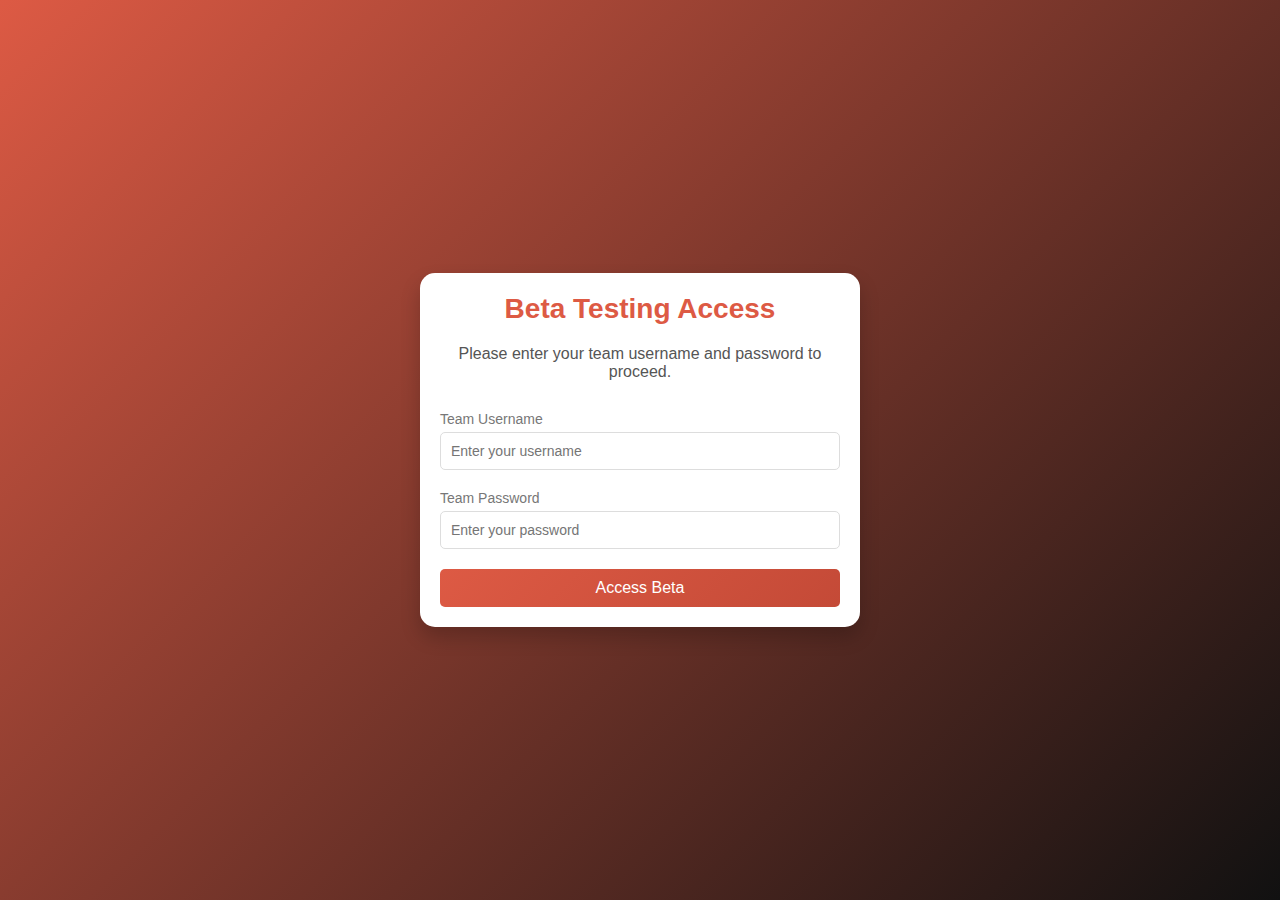
<file: index.html>
<!DOCTYPE html>
<html lang="en">
<head>
    <meta charset="UTF-8">
    <meta name="viewport" content="width=device-width, initial-scale=1.0">
    <title>Beta (Testing) Access</title>
    <link rel="stylesheet" href="/beta.css">
</head>
<body>
    <div class="container">
        <div class="login-box">
            <h1>Beta Testing Access</h1>
            <p>Please enter your team username and password to proceed.</p>
            <form id="beta-testing-form">
                <div class="input-box">
                    <label for="username">Team Username</label>
                    <input type="text" id="username" placeholder="Enter your username" required>
                </div>
                <div class="input-box">
                    <label for="password">Team Password</label>
                    <input type="password" id="password" placeholder="Enter your password" required>
                </div>
                <input type="button" class="btn" onclick="login ()" id="submit" value="Access Beta">
            </form>
            <p class="error-message" id="error-message" style="display: none;">Invalid credentials. Please try again.</p>
        </div>
    </div>
    <script src="/beta.js"></script>
</body>
</html>
</file>
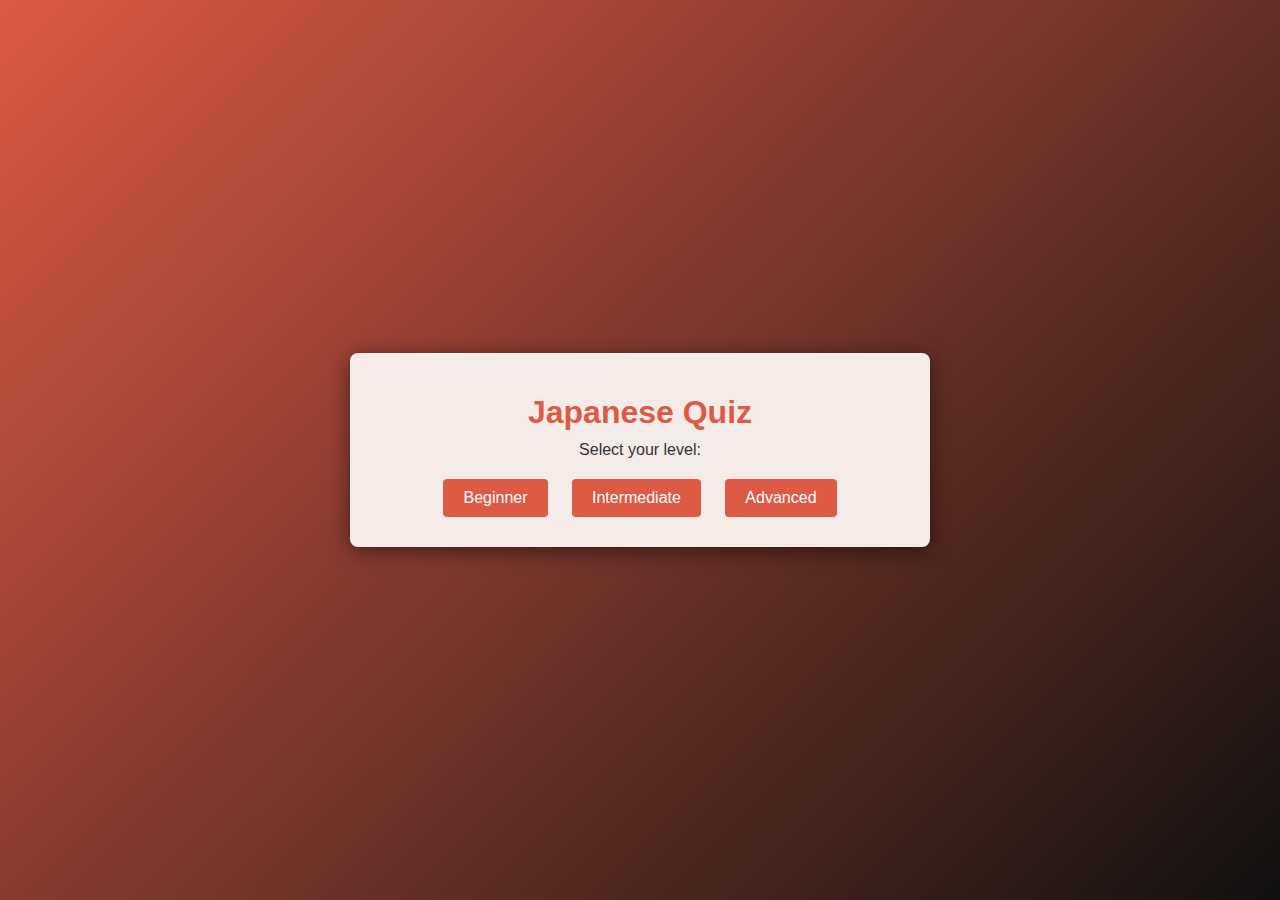
<file: study centre/JapaneseQuiz.html>
<!DOCTYPE html>
<html lang="en">
<head>
    <meta charset="UTF-8">
    <meta name="viewport" content="width=device-width, initial-scale=1.0">
    <title>Japanese Quiz</title>
    <link href="https://fonts.googleapis.com/css2?family=Tilt+Neon&display=swap" rel="stylesheet">
    <link rel="stylesheet" href="/study centre/css/JapaneseQuiz.css">
</head>
<body>
    <div class="quiz-container">
        <h1>Japanese Quiz</h1>
        <p>Select your level:</p>
        <div class="level-buttons">
            <button onclick="startQuiz('beginner')">Beginner</button>
            <button onclick="startQuiz('intermediate')">Intermediate</button>
            <button onclick="startQuiz('advanced')">Advanced</button>
        </div>
        <div id="quiz" class="hidden">
            <div id="question-container">
                <h2 id="question"></h2>
                <div id="answers"></div>
            </div>
            <button id="next-btn" class="hidden" onclick="nextQuestion()">Next</button>
        </div>
        <div id="result" class="hidden">
            <h2>Your Score: <span id="score"></span>/<span id="total"></span></h2>
            <button onclick="restartQuiz()">Restart</button>
        </div>
    </div>

    <script src="/study centre/js/JapaneseQuiz.js"></script>
</body>
</html>
</file>
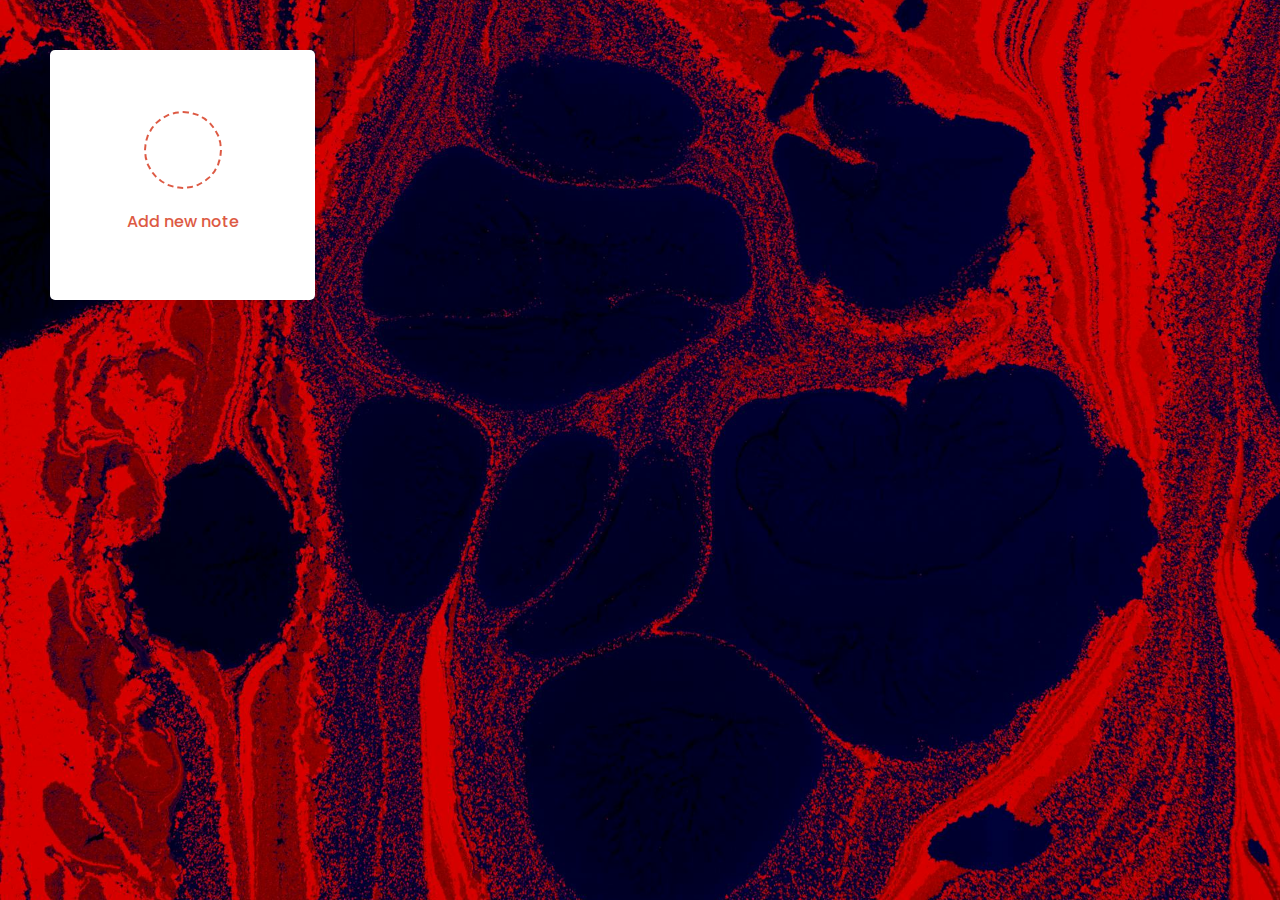
<file: study centre/notes.html>
<!DOCTYPE html>
<html lang="en" dir="ltr">
  <head>
    <meta charset="utf-8">  
    <title>NOTES</title>
    <link rel="stylesheet" href="/study centre/css/notes.css">
    <meta name="viewport" content="width=device-width, initial-scale=1.0">
    <!-- Iconscout Link For Icons -->
    <link rel="stylesheet" href="https://unicons.iconscout.com/release/v4.0.0/css/line.css">
  </head>
  <body>
    <div class="popup-box">
      <div class="popup">
        <div class="content">
          <header>
            <p></p>
            <i class="uil uil-times"></i>
          </header>
          <form action="#">
            <div class="row title">
              <label>Title</label>
              <input type="text" spellcheck="false">
            </div>
            <div class="row description">
              <label>Description</label>
              <textarea spellcheck="false"></textarea>
            </div>
            <button></button>
          </form>
        </div>
      </div>
    </div>
    <div class="wrapper">
      <li class="add-box">
        <div class="icon"><i class="uil uil-plus"></i></div>
        <p>Add new note</p>
      </li>
    </div>

    <script src="/study centre/js/notes.js"></script>
    
  </body>
</html>
</file>
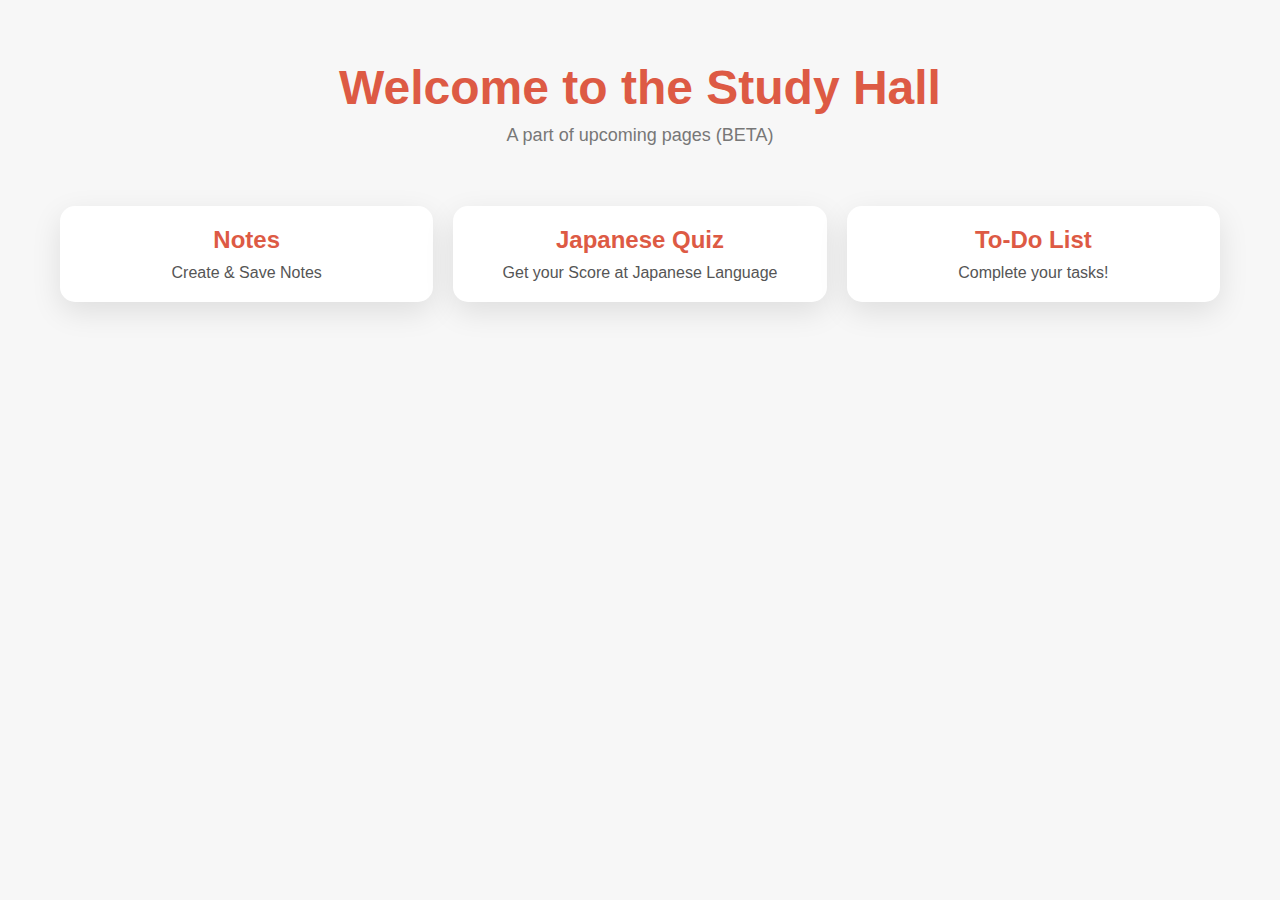
<file: study centre/study-hall.html>
<!DOCTYPE html>
<html lang="en">
<head>
    <meta charset="UTF-8">
    <meta name="viewport" content="width=device-width, initial-scale=1.0">
    <title>Study Hall</title>
    <link rel="stylesheet" href="/study centre/css/study-hall.css">
</head>
<body>
    <div class="container">
        <h1>Welcome to the Study Hall</h1>
        <p class="intro">A part of upcoming pages (BETA)</p>
        <div class="study-boxes">
            <a href="/study centre/notes.html" class="study-box">
                <div class="box-content">
                    <h2>Notes</h2>
                    <p>Create & Save Notes</p>
                </div>
            </a>
            <a href="/study centre/JapaneseQuiz.html" class="study-box">
                <div class="box-content">
                    <h2>Japanese Quiz</h2>
                    <p>Get your Score at Japanese Language</p>
                </div>
            </a>
            <a href="/study centre/to-do _list.html" class="study-box">
                <div class="box-content">
                    <h2>To-Do List</h2>
                    <p>Complete your tasks!</p>
                </div>
            </a>
        </div>
    </div>
</body>
</html>
</file>
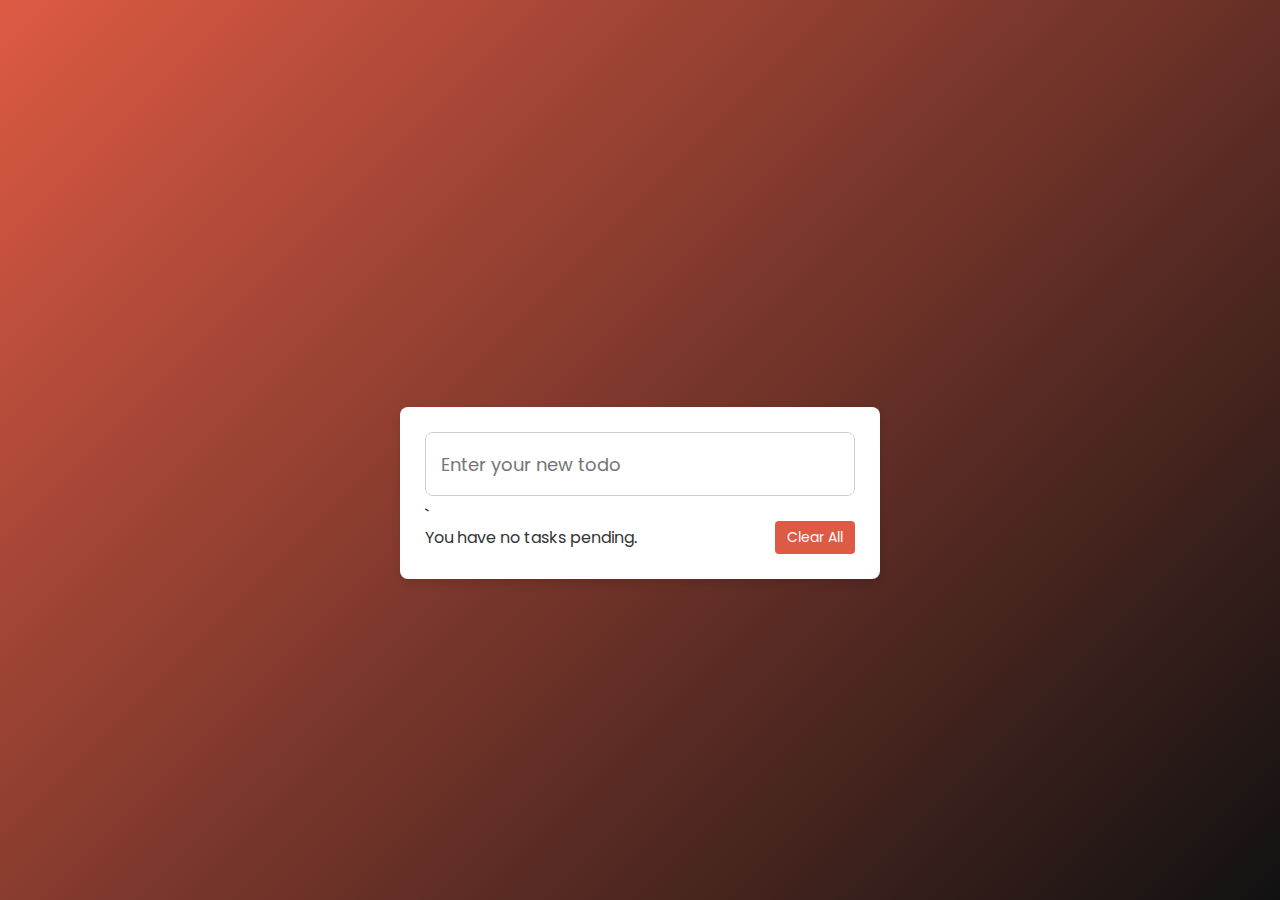
<file: study centre/to-do _list.html>
<!DOCTYPE html>
<html lang="en">
  <head>
    <meta charset="UTF-8" />
    <meta http-equiv="X-UA-Compatible" content="IE=edge" />
    <meta name="viewport" content="width=device-width, initial-scale=1.0" />
    <title>To-Do List | FDS</title>

    <!-- CSS -->
    <link rel="stylesheet" href="/study centre/css/to-do _list.css" />

    <!-- Unicons CSS -->
    <link
      rel="stylesheet"
      href="https://unicons.iconscout.com/release/v4.0.0/css/line.css"
    />
  </head>
  <body>
    <div class="container">
      <div class="input-field">
        <textarea placeholder="Enter your new todo"></textarea>`
        <i class="uil uil-notes note-icon"></i>
      </div>

      <ul class="todoLists"></ul>

      <div class="pending-tasks">
        <span
          >You have <span class="pending-num"> no </span> tasks pending.</span
        >
        <button class="clear-button">Clear All</button>
      </div>
    </div>

    <!-- JavaScript -->
    <script src="/study centre/js/to-do _list.js"></script>
  </body>
</html>
</file>
<file: beta.css>
* {
    padding: 0;
    margin: 0;
}

body {
    font-family: 'Arial', sans-serif;
    background: linear-gradient(135deg, #dd5a44, #111);
    background-repeat: no-repeat;
    background-size: cover;
    background-attachment: fixed;
    min-height: 100vh;
    margin: 0;
    padding: 0;
    display: flex;
    justify-content: center;
    align-items: center;
}

.container {
    width: 100%;
    max-width: 400px;
    background-color: white;
    padding: 20px;
    border-radius: 15px;
    box-shadow: 0px 10px 20px rgba(0, 0, 0, 0.2);
    text-align: center;
}

.login-box {
    width: 100%;
    margin: 0 auto;
    box-sizing: border-box;
}

h1 {
    font-size: 28px;
    margin-bottom: 20px;
    color: #dd5a44;
}

p {
    font-size: 16px;
    color: #555;
    margin-bottom: 30px;
}

.input-box {
    margin-bottom: 20px;
    text-align: left;
    width: 100%;
}

.input-box label {
    display: block;
    font-size: 14px;
    color: #777;
    margin-bottom: 5px;
}

.input-box input {
    width: 100%;
    padding: 10px;
    border: 1px solid #ddd;
    border-radius: 5px;
    font-size: 14px;
    color: #333;
    box-sizing: border-box;
}

.input-box input:focus {
    outline: none;
    border-color: #dd5a44;
}

.btn {
    width: 100%;
    background: linear-gradient(135deg, #dd5a44, #c44a37);
    color: white;
    padding: 10px 15px;
    font-size: 16px;
    border: none;
    border-radius: 5px;
    cursor: pointer;
    transition: background-color 0.3s;
}

.btn:hover {
    background: linear-gradient(135deg, #c44a37, #a83727);
}

.error-message {
    margin-top: 20px;
    color: #dd5a44;
    font-size: 14px;
}

/* Responsive Styles */
@media (max-width: 768px) {
    body {
        padding: 20px;
    }

    .container {
        max-width: 90%;
        padding: 15px;
    }

    h1 {
        font-size: 24px;
    }

    p {
        font-size: 14px;
    }

    .btn {
        font-size: 14px;
        padding: 8px 12px;
    }
}

@media (max-width: 480px) {
    body {
        flex-direction: column;
        height: auto;
        padding: 15px;
    }

    .container {
        max-width: 100%;
        padding: 10px;
        border-radius: 10px;
    }

    h1 {
        font-size: 20px;
    }

    p {
        font-size: 12px;
    }

    .input-box label {
        font-size: 12px;
    }

    .input-box input {
        padding: 8px;
        font-size: 12px;
    }

    .btn {
        font-size: 12px;
        padding: 6px 10px;
    }
}
</file>
<file: study centre/css/JapaneseQuiz.css>
body {
    font-family: 'Arial', sans-serif;
    background: linear-gradient(135deg, #dd5a44, #111);
    background-repeat: no-repeat;
    background-size: cover;
    background-attachment: fixed;
    min-height: 100vh;
    margin: 0;
    padding: 0;
    display: flex;
    justify-content: center;
    align-items: center;
}

.quiz-container {
    text-align: center;
    background: #f5ebe9;
    padding: 20px 40px;
    border-radius: 8px;
    box-shadow: 0 4px 20px rgba(0, 0, 0, 0.5);
    width: 90%;
    max-width: 500px;
    margin: 20px;
}

h1 {
    font-size: 2rem;
    color: #dd5a44;
    margin-bottom: 10px;
}

p {
    color: #333;
    font-size: 1rem;
    margin: 10px 0;
}

button {
    background-color: #dd5a44;
    color: #fff;
    border: none;
    padding: 10px 20px;
    margin: 10px;
    cursor: pointer;
    border-radius: 4px;
    font-size: 1rem;
    transition: background-color 0.3s ease;
    outline: none;
}

button:hover {
    background-color: #c44a37;
}

.hidden {
    display: none;
}

#answers {
    margin-top: 20px;
}

.answer {
    display: block;
    background-color: #1a1a1a;
    color: #fff;
    border: 1px solid #f5ebe9;
    margin: 10px auto;
    padding: 10px 15px;
    border-radius: 4px;
    cursor: pointer;
    transition: background-color 0.3s ease;
    width: 100%;
    max-width: 300px;
}

.answer:hover {
    background-color: #666;
}

#result h2 {
    margin-bottom: 20px;
}

#result button {
    margin-top: 20px;
}

/* Responsive Design */
@media (max-width: 768px) {
    .quiz-container {
        padding: 15px 20px;
        width: 100%;
    }

    h1 {
        font-size: 1.8rem;
    }

    p {
        font-size: 0.9rem;
    }

    button {
        padding: 8px 15px;
        font-size: 0.9rem;
    }

    .answer {
        padding: 8px 10px;
        font-size: 0.9rem;
    }
}

@media (max-width: 480px) {
    h1 {
        font-size: 1.5rem;
    }

    button {
        font-size: 0.8rem;
        padding: 8px 12px;
    }

    .answer {
        font-size: 0.8rem;
        padding: 6px 10px;
    }
}
</file>
<file: study centre/css/notes.css>
@import url('https://fonts.googleapis.com/css2?family=Poppins:wght@400;500;600;700&display=swap');
*{
  margin: 0;
  padding: 0;
  box-sizing: border-box;
  font-family: 'Poppins', sans-serif;
}
body{
    background-image: url("/logo/background.jpg");
    background-size: cover;
    background-position: center;
    border-radius: 10px;
    height: 480px;
}
::selection{
  color: #fff;
  background: #dd5a44;
}
.wrapper{
  margin: 50px;
  display: grid;
  gap: 25px;
  grid-template-columns: repeat(auto-fill, 265px);
}
.wrapper li{
  height: 250px;
  list-style: none;
  border-radius: 5px;
  padding: 15px 20px 20px;
  background: #fff;
  box-shadow: 0 4px 8px rgba(0,0,0,0.05);
}
.add-box, .icon, .bottom-content, 
.popup, header, .settings .menu li{
  display: flex;
  align-items: center;
  justify-content: space-between;
}

.add-box{
  cursor: pointer;
  flex-direction: column;
  justify-content: center;
}
.add-box .icon{
  height: 78px;
  width: 78px;
  color: #dd5a44;
  font-size: 40px;
  border-radius: 50%;
  justify-content: center;
  border: 2px dashed #dd5a44;
}
.add-box .icon:hover{
    color: black;
    border: 2px dashed black;
}
.add-box p{
  color: #dd5a44;
  font-weight: 500;
  margin-top: 20px;
}
.add-box p:hover{
    color: black;
}

.note{
  display: flex;
  flex-direction: column;
  justify-content: space-between;
}
.note .details{
  max-height: 165px;
  overflow-y: auto;
}
.note .details::-webkit-scrollbar,
.popup textarea::-webkit-scrollbar{
  width: 0;
}
.note .details:hover::-webkit-scrollbar,
.popup textarea:hover::-webkit-scrollbar{
  width: 5px;
}
.note .details:hover::-webkit-scrollbar-track,
.popup textarea:hover::-webkit-scrollbar-track{
  background: #f1f1f1;
  border-radius: 25px;
}
.note .details:hover::-webkit-scrollbar-thumb,
.popup textarea:hover::-webkit-scrollbar-thumb{
  background: #e6e6e6;
  border-radius: 25px;
}
.note p{
  font-size: 22px;
  font-weight: 500;
}
.note span{
  display: block;
  color: #575757;
  font-size: 16px;
  margin-top: 5px;
}
.note .bottom-content{
  padding-top: 10px;
  border-top: 1px solid #ccc;
}
.bottom-content span{
  color: #6D6D6D;
  font-size: 14px;
}
.bottom-content .settings{
  position: relative;
}
.bottom-content .settings i{
  color: #6D6D6D;
  cursor: pointer;
  font-size: 15px;
}
.settings .menu{
  z-index: 1;
  bottom: 0;
  right: -5px;
  padding: 5px 0;
  background: #fff;
  position: absolute;
  border-radius: 4px;
  transform: scale(0);
  transform-origin: bottom right;
  box-shadow: 0 0 6px rgba(0,0,0,0.15);
  transition: transform 0.2s ease;
}
.settings.show .menu{
  transform: scale(1);
}
.settings .menu li{
  height: 25px;
  font-size: 16px;
  margin-bottom: 2px;
  padding: 17px 15px;
  cursor: pointer;
  box-shadow: none;
  border-radius: 0;
  justify-content: flex-start;
}
.menu li:last-child{
  margin-bottom: 0;
}
.menu li:hover{
  background: #f5f5f5;
}
.menu li i{
  padding-right: 8px;
}

.popup-box{
  position: fixed;
  top: 0;
  left: 0;
  z-index: 2;
  height: 100%;
  width: 100%;
  background: rgba(0,0,0,0.4);
}
.popup-box .popup{
  position: absolute;
  top: 50%;
  left: 50%;
  z-index: 3;
  width: 100%;
  max-width: 400px;
  justify-content: center;
  transform: translate(-50%, -50%) scale(0.95);
}
.popup-box, .popup{
  opacity: 0;
  pointer-events: none;
  transition: all 0.25s ease;
}
.popup-box.show, .popup-box.show .popup{
  opacity: 1;
  pointer-events: auto;
}
.popup-box.show .popup{
  transform: translate(-50%, -50%) scale(1);
}
.popup .content{
  border-radius: 5px;
  background: #fff;
  width: calc(100% - 15px);
  box-shadow: 0 0 15px rgba(0,0,0,0.1);
}
.content header{
  padding: 15px 25px;
  border-bottom: 1px solid #ccc;
}
.content header p{
  font-size: 20px;
  font-weight: 500;
}
.content header i{
  color: #8b8989;
  cursor: pointer;
  font-size: 23px;
}
.content form{
  margin: 15px 25px 35px;
}
.content form .row{
  margin-bottom: 20px;
}
form .row label{
  font-size: 18px;
  display: block;
  margin-bottom: 6px;
}
form :where(input, textarea){
  height: 50px;
  width: 100%;
  outline: none;
  font-size: 17px;
  padding: 0 15px;
  border-radius: 4px;
  border: 1px solid #999;
}
form :where(input, textarea):focus{
  box-shadow: 0 2px 4px rgba(0,0,0,0.11);
}
form .row textarea{
  height: 150px;
  resize: none;
  padding: 8px 15px;
}
form button{
  width: 100%;
  height: 50px;
  color: #fff;
  outline: none;
  border: none;
  cursor: pointer;
  font-size: 17px;
  border-radius: 4px;
  background: #dd5a44;
}

@media (max-width: 660px){
  .wrapper{
    margin: 15px;
    gap: 15px;
    grid-template-columns: repeat(auto-fill, 100%);
  }
  .popup-box .popup{
    max-width: calc(100% - 15px);
  }
  .bottom-content .settings i{
    font-size: 17px;
  }
}
</file>
<file: study centre/css/study-hall.css>
*{
  padding: 0;
  margin: 0;
}
body {
  font-family: 'Helvetica Neue', Arial, sans-serif;
  margin: 0;
  padding: 0;
  background: #f7f7f7;
  color: #333;
}

.container {
  width: 100%;
  max-width: 1200px;
  margin: 40px auto;
  padding: 20px;
  text-align: center;
}

h1 {
  font-size: 48px;
  color: #dd5a44;
  margin-bottom: 10px;
}

.intro {
  font-size: 18px;
  color: #777;
  margin-bottom: 40px;
}

.study-boxes {
  display: grid;
  grid-template-columns: repeat(auto-fill, minmax(280px, 1fr));
  gap: 20px;
  justify-items: center;
  padding: 20px;
}

.study-box {
  width: 100%;
  text-decoration: none;
  color: inherit;
  background-color: #fff;
  border-radius: 15px;
  box-shadow: 0 10px 30px rgba(0, 0, 0, 0.1);
  transition: transform 0.3s ease, box-shadow 0.3s ease;
  overflow: hidden;
  cursor: pointer;
}

.study-box:hover {
  transform: translateY(-5px);
  box-shadow: 0 15px 45px rgba(0, 0, 0, 0.15);
}

.box-content {
  padding: 20px;
  text-align: center;
}

h2 {
  font-size: 24px;
  color: #dd5a44;
  margin-bottom: 10px;
}

p {
  font-size: 16px;
  color: #555;
}

/* Responsive Styling */
@media screen and (max-width: 768px) {
  h1 {
      font-size: 36px;
  }

  .intro {
      font-size: 16px;
  }

  .study-boxes {
      grid-template-columns: repeat(auto-fill, minmax(250px, 1fr));
  }
  h2 {
      font-size: 22px;
  }

  p {
      font-size: 14px;
  }
}

@media screen and (max-width: 480px) {
  .study-boxes {
      grid-template-columns: 1fr;
  }
}
</file>
<file: study centre/css/to-do _list.css>
@import url("https://fonts.googleapis.com/css2?family=Poppins:wght@300;400;500;600&display=swap");

* {
  margin: 0;
  padding: 0;
  box-sizing: border-box;
  font-family: "Poppins", sans-serif;
}
body {
  font-family: 'Arial', sans-serif;
  background: linear-gradient(135deg, #dd5a44, #111);
  background-repeat: no-repeat;
  background-size: cover;
  background-attachment: fixed;
  min-height: 100vh;
  margin: 0;
  padding: 0;
  display: flex;
  justify-content: center;
  align-items: center;
}

/* For Scrollbar */

/* width */
::-webkit-scrollbar {
  width: 6px;
}
/* Track */
::-webkit-scrollbar-track {
  background: #f2f2f2;
}
/* Handle */
::-webkit-scrollbar-thumb {
  border-radius: 8px;
  background: #ccc;
}
/* Handle on hover */
::-webkit-scrollbar-thumb:hover {
  background: #aaa;
}

.container {
  position: relative;
  max-width: 480px;
  width: 100%;
  border-radius: 8px;
  padding: 25px;
  margin: 85px auto 0;
  background-color: #fff;
  box-shadow: 0 5px 10px rgba(0, 0, 0, 0.1);
}
.container .input-field {
  position: relative;
  height: 64px;
  width: 100%;
}
.input-field textarea {
  height: 100%;
  width: 100%;
  outline: none;
  font-size: 18px;
  font-weight: 400;
  border-radius: 8px;
  padding: 18px 45px 18px 15px;
  border: 1px solid #ccc;
  resize: none;
}
.input-field textarea:focus {
  border-color: #dd5a44;
}
textarea::-webkit-scrollbar {
  display: none;
}
.input-field .note-icon {
  position: absolute;
  top: 50%;
  right: 15px;
  transform: translateY(-50%);
  pointer-events: none;
  font-size: 24px;
  color: #707070;
}
.input-field textarea:focus ~ .note-icon {
  color: #dd5a44;
}
.container .todoLists {
  max-height: 380px;
  overflow-y: auto;
  padding-right: 10px;
}
.todoLists .list {
  display: flex;
  align-items: center;
  list-style: none;
  background-color: #f2f2f2;
  padding: 20px 15px;
  border-radius: 8px;
  margin-top: 10px;
  position: relative;
  cursor: pointer;
}
.todoLists .list input {
  height: 16px;
  min-width: 16px;
  accent-color: #dd5a44;
  pointer-events: none;
}
.todoLists .list .task {
  margin: 0 30px 0 15px;
  word-break: break-all;
}
.list input:checked ~ .task {
  text-decoration: line-through;
}
.todoLists .list i {
  position: absolute;
  top: 50%;
  right: 15px;
  transform: translateY(-50%);
  font-size: 20px;
  color: #707070;
  padding: 5px;
  opacity: 0.6;
  display: none;
}
.todoLists .list:hover i {
  display: inline-flex;
}
.todoLists .list i:hover {
  opacity: 1;
}
.container .pending-tasks {
  display: flex;
  align-items: center;
  justify-content: space-between;
  margin-top: 25px;
}
.pending-tasks span {
  color: #333;
}
.pending-tasks .clear-button {
  padding: 6px 12px;
  outline: none;
  border: none;
  background: #dd5a44;
  color: #fff;
  font-size: 14px;
  border-radius: 4px;
  cursor: pointer;
  pointer-events: none;
  white-space: nowrap;
}
.clear-button:hover {
  background-color: #cd4932;
}
@media screen and (max-width: 350px) {
  .container {
    padding: 25px 10px;
  }
}
</file>
